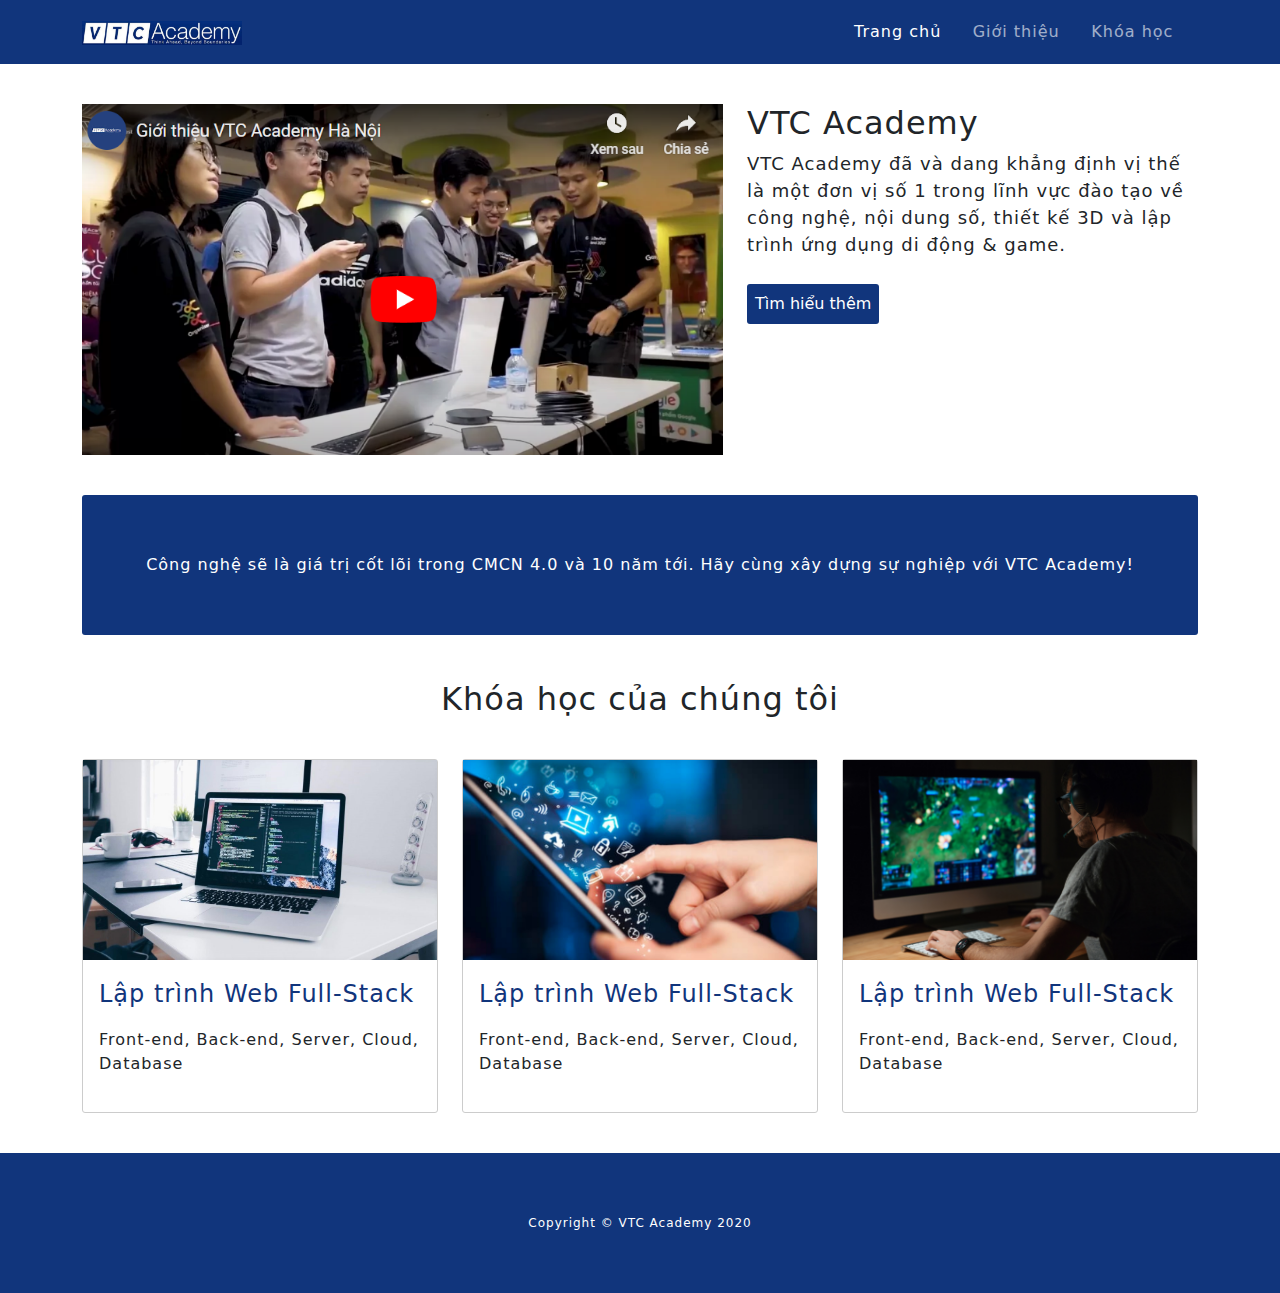
<file: ex1/index.html>
<!DOCTYPE html>
<html lang="en">
  <head>
    <meta charset="UTF-8" />
    <meta name="viewport" content="width=device-width, initial-scale=1.0" />
    <title>Document</title>
    <link
      href="https://cdn.jsdelivr.net/npm/bootstrap@5.3.3/dist/css/bootstrap.min.css"
      rel="stylesheet"
      integrity="sha384-QWTKZyjpPEjISv5WaRU9OFeRpok6YctnYmDr5pNlyT2bRjXh0JMhjY6hW+ALEwIH"
      crossorigin="anonymous"
    />
    <link
      rel="stylesheet"
      href="https://cdnjs.cloudflare.com/ajax/libs/font-awesome/6.5.2/css/all.min.css"
      integrity="sha512-SnH5WK+bZxgPHs44uWIX+LLJAJ9/2PkPKZ5QiAj6Ta86w+fsb2TkcmfRyVX3pBnMFcV7oQPJkl9QevSCWr3W6A=="
      crossorigin="anonymous"
      referrerpolicy="no-referrer"
    />
    <link rel="stylesheet" href="style.css" />
  </head>
  <body>
    <div class="main">
      <header class="header">
        <div class="container w-1200-center">
          <div class="row">
            <div class="col-xl-8 col-lg-7 col-md-6 col-xs-12 col-sm-12 logo">
              <img src="./Screenshot 2024-06-03 123423.png" alt="" />
            </div>
            <div class="col-xl-4 col-lg col-md-6 col-xs co-lsm">
              <ul class="nav">
                <li class="col col-md"><p>Trang chủ</p></li>
                <li class="col col-md"><p>Giới thiệu</p></li>
                <li class="col col-md"><p>Khóa học</p></li>
              </ul>
            </div>
          </div>
          <div class="bar">
            <i class="fa-solid fa-bars"></i>
            <ul>
              <li class="col col-md"><p>Trang chủ</p></li>
              <li class="col col-md"><p>Giới thiệu</p></li>
              <li class="col col-md"><p>Khóa học</p></li>
            </ul>
          </div>
        </div>
      </header>
      <div class="content">
        <div class="introduce w-1200-center">
          <div class="container">
            <div class="row">
              <div class="col-lg-7 col-md-12 col-12 video">
                <img src="./Screenshot 2024-06-03 122734.png" alt="" />
              </div>
              <div class="col-lg-5 col-md-12 col-12">
                <div class="text">
                  <h2 class="title">VTC Academy</h2>
                  <p class="des">
                    VTC Academy đã và dang khẳng định vị thế là một đơn vị số 1
                    trong lĩnh vực đào tạo về công nghệ, nội dung số, thiết kế
                    3D và lập trình ứng dụng di động & game.
                  </p>
                  <button>Tìm hiểu thêm</button>
                </div>
              </div>
            </div>
          </div>
        </div>
        <div class="wall w-1200-center container text-center">
          <div class="row">
            <p class="col">
              Công nghệ sẽ là giá trị cốt lõi trong CMCN 4.0 và 10 năm tới. Hãy
              cùng xây dựng sự nghiệp với VTC Academy!
            </p>
          </div>
        </div>
        <div class="courses w-1200-center">
          <div class="container">
            <div class="row">
              <div class="title">
                <p>Khóa học của chúng tôi</p>
              </div>
            </div>
            <div class="row">
              <div class="col-lg-4 col-12 col-md-6">
                <div class="course">
                  <img
                    src="./0104_lua-chon-laptop-cho-sinh-vien-chuyen-nganh-lap-trinh.jpg"
                    alt=""
                  />
                  <div class="body">
                    <p class="name">Lập trình Web Full-Stack</p>
                    <p class="des">
                      Front-end, Back-end, Server, Cloud, Database
                    </p>
                  </div>
                </div>
              </div>

              <div class="col-lg-4 col-12 col-md-6">
                <div class="course">
                  <img src="./nganh-lap-trinh-mobile.jpg" alt="" />
                  <div class="body">
                    <p class="name">Lập trình Web Full-Stack</p>
                    <p class="des">
                      Front-end, Back-end, Server, Cloud, Database
                    </p>
                  </div>
                </div>
              </div>

              <div class="col-lg-4 col-12 col-md-6">
                <div class="course">
                  <img src="./lap-trinh-game-hoc-nganh-nao-1.jpeg" alt="" />
                  <div class="body">
                    <p class="name">Lập trình Web Full-Stack</p>
                    <p class="des">
                      Front-end, Back-end, Server, Cloud, Database
                    </p>
                  </div>
                </div>
              </div>
            </div>
          </div>
        </div>
      </div>
      <footer class="footer">
        <p>Copyright &copy; VTC Academy 2020</p>
      </footer>
    </div>

    <script
      src="https://cdn.jsdelivr.net/npm/bootstrap@5.3.3/dist/js/bootstrap.bundle.min.js"
      integrity="sha384-YvpcrYf0tY3lHB60NNkmXc5s9fDVZLESaAA55NDzOxhy9GkcIdslK1eN7N6jIeHz"
      crossorigin="anonymous"
    ></script>
  </body>
</html>
</file>
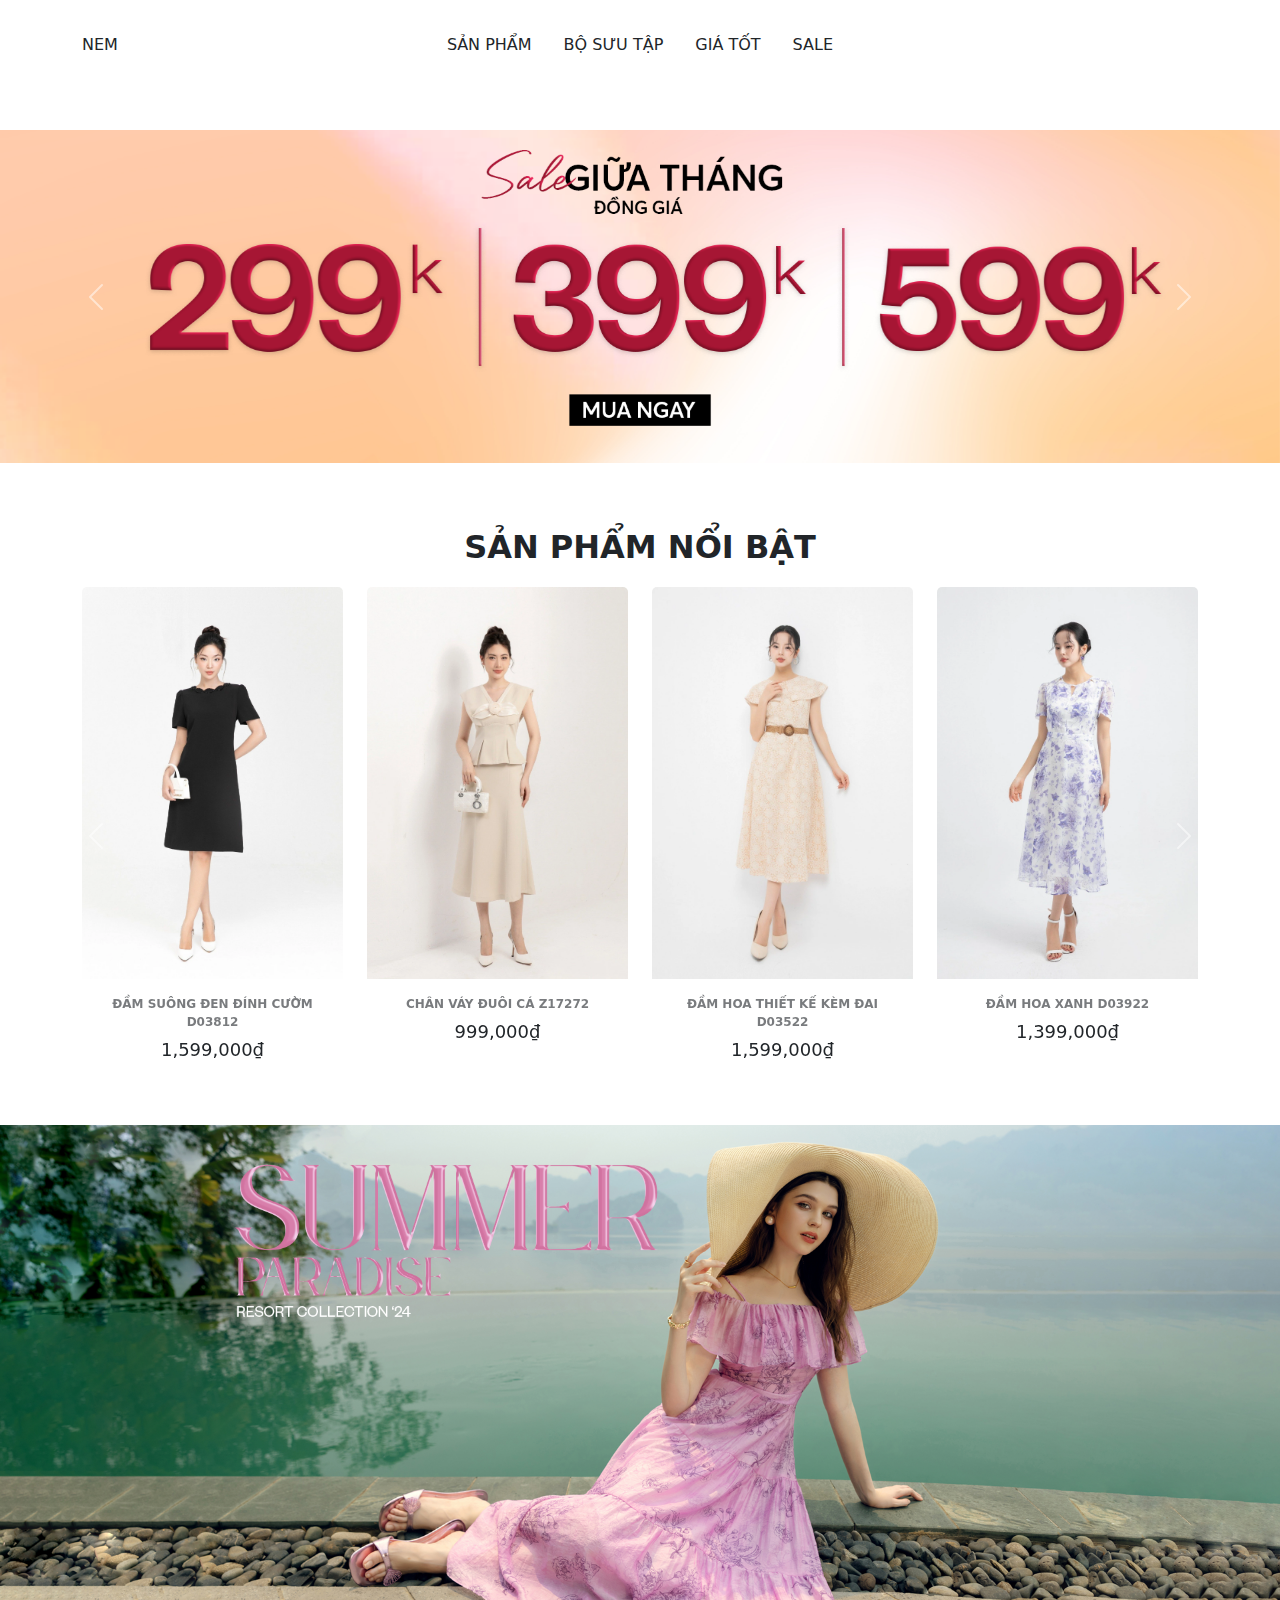
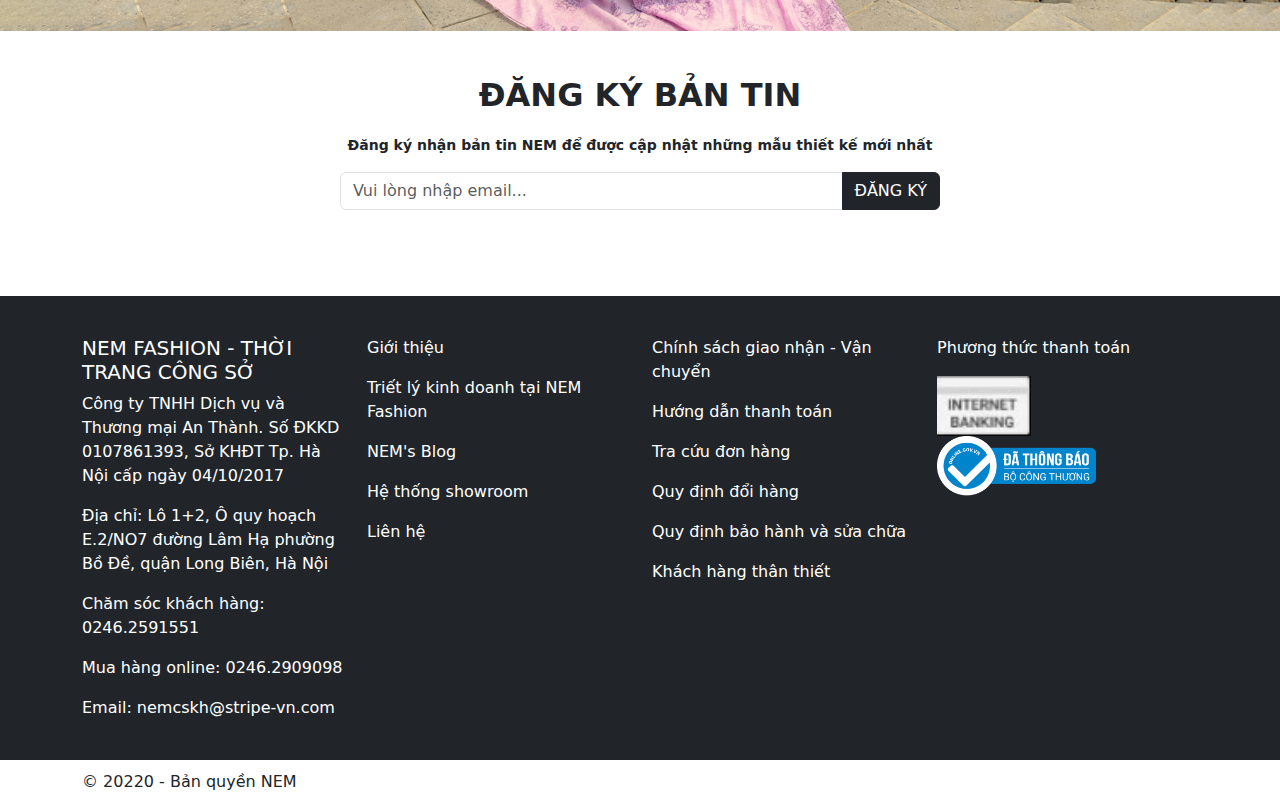
<file: ex2/index.html>
<!DOCTYPE html>
<html lang="en">
  <head>
    <meta charset="UTF-8" />
    <meta name="viewport" content="width=device-width, initial-scale=1.0" />
    <title>Document</title>

    <link
      rel="stylesheet"
      href="https://cdnjs.cloudflare.com/ajax/libs/font-awesome/6.5.2/css/all.min.css"
      integrity="sha512-SnH5WK+bZxgPHs44uWIX+LLJAJ9/2PkPKZ5QiAj6Ta86w+fsb2TkcmfRyVX3pBnMFcV7oQPJkl9QevSCWr3W6A=="
      crossorigin="anonymous"
      referrerpolicy="no-referrer"
    />
    <link
      href="https://cdn.jsdelivr.net/npm/bootstrap@5.3.3/dist/css/bootstrap.min.css"
      rel="stylesheet"
      integrity="sha384-QWTKZyjpPEjISv5WaRU9OFeRpok6YctnYmDr5pNlyT2bRjXh0JMhjY6hW+ALEwIH"
      crossorigin="anonymous"
    />
    <link rel="stylesheet" href="style.css" />
  </head>
  <body>
    <div class="main">
      <div class="header">
        <div class="container-xl">
          <div class="row">
            <div class="col-lg-2 col-md-2 col-sm-2 logo">
              <p>NEM</p>
            </div>
            <div class="col-lg-8 col-md-8 col-sm-8">
              <ul class="nav">
                <li>Sản phẩm</li>
                <li>Bộ sưu tập</li>
                <li>Giá tốt</li>
                <li>Sale</li>
              </ul>
            </div>
            <div class="col-lg-2 col-md-2 col-sm-2">
              <ul class="nav right">
                <li class="col">
                  <i class="fa-solid fa-magnifying-glass"></i>
                </li>
                <li class="col"><i class="fa-solid fa-user"></i></li>
                <li class="col"><i class="fa-solid fa-cart-shopping"></i></li>
              </ul>
            </div>
          </div>
        </div>
      </div>
      <div class="content">
        <div class="slider">
          <div id="carouselExample" class="carousel slide">
            <div class="carousel-inner">
              <div class="carousel-item active">
                <img src="./slider1.webp" class="d-block w-100" alt="..." />
              </div>
              <div class="carousel-item">
                <img src="./slider2.webp" class="d-block w-100" alt="..." />
              </div>
              <div class="carousel-item">
                <img src="./slider3.jpg" class="d-block w-100" alt="..." />
              </div>
            </div>
            <button
              class="carousel-control-prev"
              type="button"
              data-bs-target="#carouselExample"
              data-bs-slide="prev"
            >
              <span
                class="carousel-control-prev-icon"
                aria-hidden="true"
              ></span>
              <span class="visually-hidden">Previous</span>
            </button>
            <button
              class="carousel-control-next"
              type="button"
              data-bs-target="#carouselExample"
              data-bs-slide="next"
            >
              <span
                class="carousel-control-next-icon"
                aria-hidden="true"
              ></span>
              <span class="visually-hidden">Next</span>
            </button>
          </div>
        </div>

        <div class="outstanding">
          <p class="title text-center">Sản phẩm nổi bật</p>

          <div id="carouselProd" class="carousel slide">
            <div class="carousel-inner">
              <div class="carousel-item active">
                <div class="container">
                  <div class="row">
                    <div class="col-lg-3 col-md-4 col-sm-6">
                      <div class="card item">
                        <img
                          src="./img-prd/prd2.webp"
                          class="card-img-top"
                          alt="..."
                        />
                        <div class="card-body text-center">
                          <p class="card-title">
                            ĐẦM SUÔNG ĐEN ĐÍNH CƯỜM D03812
                          </p>
                          <h5 class="card-price">1,599,000₫</h5>
                        </div>
                      </div>
                    </div>

                    <div class="col-lg-3 col-md-4 col-sm-6">
                      <div class="card item">
                        <img
                          src="./img-prd/prd3.webp"
                          class="card-img-top"
                          alt="..."
                        />
                        <div class="card-body text-center">
                          <p class="card-title">CHÂN VÁY ĐUÔI CÁ Z17272</p>
                          <h5 class="card-price">999,000₫</h5>
                        </div>
                      </div>
                    </div>

                    <div class="col-lg-3 col-md-4 col-sm-6">
                      <div class="card item">
                        <img
                          src="./img-prd/prd4.webp"
                          class="card-img-top"
                          alt="..."
                        />
                        <div class="card-body text-center">
                          <p class="card-title">
                            ĐẦM HOA THIẾT KẾ KÈM ĐAI D03522
                          </p>
                          <h5 class="card-price">1,599,000₫</h5>
                        </div>
                      </div>
                    </div>

                    <div class="col-lg-3 col-md-4 col-sm-6">
                      <div class="card item">
                        <img
                          src="./img-prd/prd1.webp"
                          class="card-img-top"
                          alt="..."
                        />
                        <div class="card-body text-center">
                          <p class="card-title">ĐẦM HOA XANH D03922</p>
                          <h5 class="card-price">1,399,000₫</h5>
                        </div>
                      </div>
                    </div>
                  </div>
                </div>
              </div>

              <div class="carousel-item">
                <div class="container">
                  <div class="row">
                    <div class="col-lg-3 col-md-4 col-sm-6">
                      <div class="card item">
                        <img
                          src="./img-prd/prd5.webp"
                          class="card-img-top"
                          alt="..."
                        />
                        <div class="card-body text-center">
                          <p class="card-title">ĐẦM CÔNG SỞ VAI BỒNG D18202</p>
                          <h5 class="card-price">1,599,000₫</h5>
                        </div>
                      </div>
                    </div>

                    <div class="col-lg-3 col-md-4 col-sm-6">
                      <div class="card item">
                        <img
                          src="./img-prd/prd6.webp"
                          class="card-img-top"
                          alt="..."
                        />
                        <div class="card-body text-center">
                          <p class="card-title">ĐẦM MAXI TÍM TRỄ VAI D00012</p>
                          <h5 class="card-price">1,599,000₫</h5>
                        </div>
                      </div>
                    </div>

                    <div class="col-lg-3 col-md-4 col-sm-6">
                      <div class="card item">
                        <img
                          src="./img-prd/prd7.webp"
                          class="card-img-top"
                          alt="..."
                        />
                        <div class="card-body text-center">
                          <p class="card-title">ÁO HOA CÀI KHUY NGỌC AK18372</p>
                          <h5 class="card-price">799,000₫</h5>
                        </div>
                      </div>
                    </div>

                    <div class="col-lg-3 col-md-4 col-sm-6">
                      <div class="card item">
                        <img
                          src="./img-prd/prd8.webp"
                          class="card-img-top"
                          alt="..."
                        />
                        <div class="card-body text-center">
                          <p class="card-title">ĐẦM CHẤM BI D00322</p>
                          <h5 class="card-price">1,399,000₫</h5>
                        </div>
                      </div>
                    </div>
                  </div>
                </div>
              </div>
            </div>
            <button
              class="carousel-control-prev"
              type="button"
              data-bs-target="#carouselProd"
              data-bs-slide="prev"
            >
              <span
                class="carousel-control-prev-icon"
                aria-hidden="true"
              ></span>
              <span class="visually-hidden">Previous</span>
            </button>
            <button
              class="carousel-control-next"
              type="button"
              data-bs-target="#carouselProd"
              data-bs-slide="next"
            >
              <span
                class="carousel-control-next-icon"
                aria-hidden="true"
              ></span>
              <span class="visually-hidden">Next</span>
            </button>
          </div>
        </div>

        <div class="wall">
          <img src="./hb_image1.webp" class="img-fluid" alt="..." />
        </div>

        <div class="content-footer text-center">
          <div class="subscribe">
            <p class="title">ĐĂNG KÝ BẢN TIN</p>
            <p class="sub-title">
              Đăng ký nhận bản tin NEM để được cập nhật những mẫu thiết kế mới
              nhất
            </p>
            <div class="input-group mb-3">
              <input
                type="text"
                class="form-control"
                placeholder="Vui lòng nhập email... "
                aria-label="Recipient's username"
                aria-describedby="button-addon2"
              />
              <button class="btn btn-dark" type="button">ĐĂNG KÝ</button>
            </div>
          </div>
          <ul class="nav social-list">
            <li><i class="fa-brands fa-facebook"></i></li>
            <li><i class="fa-brands fa-instagram"></i></li>
            <li><i class="fa-brands fa-youtube"></i></li>
          </ul>
        </div>
      </div>

      <footer class="footer bg-dark text-white">
        <div class="container">
          <div class="row">
            <div class="col-md-3 mb-4">
              <h5 class="footer-heading">NEM FASHION - THỜI TRANG CÔNG SỞ</h5>
              <p>
                Công ty TNHH Dịch vụ và Thương mại An Thành. Số ĐKKD 0107861393,
                Sở KHĐT Tp. Hà Nội cấp ngày 04/10/2017
              </p>
              <p>
                Địa chỉ: Lô 1+2, Ô quy hoạch E.2/NO7 đường Lâm Hạ phường Bồ Đề,
                quận Long Biên, Hà Nội
              </p>
              <p>Chăm sóc khách hàng: 0246.2591551</p>
              <p>Mua hàng online: 0246.2909098</p>
              <p>Email: nemcskh@stripe-vn.com</p>
            </div>
            <div class="col-md-3 mb-4">
              <p>Giới thiệu</p>
              <p>Triết lý kinh doanh tại NEM Fashion</p>
              <p>NEM's Blog</p>
              <p>Hệ thống showroom</p>
              <p>Liên hệ</p>
            </div>
            <div class="col-md-3 mb-4">
              <p>Chính sách giao nhận - Vận chuyển</p>
              <p>Hướng dẫn thanh toán</p>
              <p>Tra cứu đơn hàng</p>
              <p>Quy định đổi hàng</p>
              <p>Quy định bảo hành và sửa chữa</p>
              <p>Khách hàng thân thiết</p>
            </div>
            <div class="col-md-3 mb-4">
              <p>Phương thức thanh toán</p>
              <img src="./image_method_3.webp" alt="internet-banking" />
              <img src="./bct.webp" alt="btc-web" />
            </div>
          </div>
        </div>
      </footer>
      <div class="container copyright">
        <p>&copy; 20220 - Bản quyền NEM</p>
      </div>
    </div>
  </body>
  <script
    src="https://cdn.jsdelivr.net/npm/bootstrap@5.3.3/dist/js/bootstrap.bundle.min.js"
    integrity="sha384-YvpcrYf0tY3lHB60NNkmXc5s9fDVZLESaAA55NDzOxhy9GkcIdslK1eN7N6jIeHz"
    crossorigin="anonymous"
  ></script>
</html>
</file>
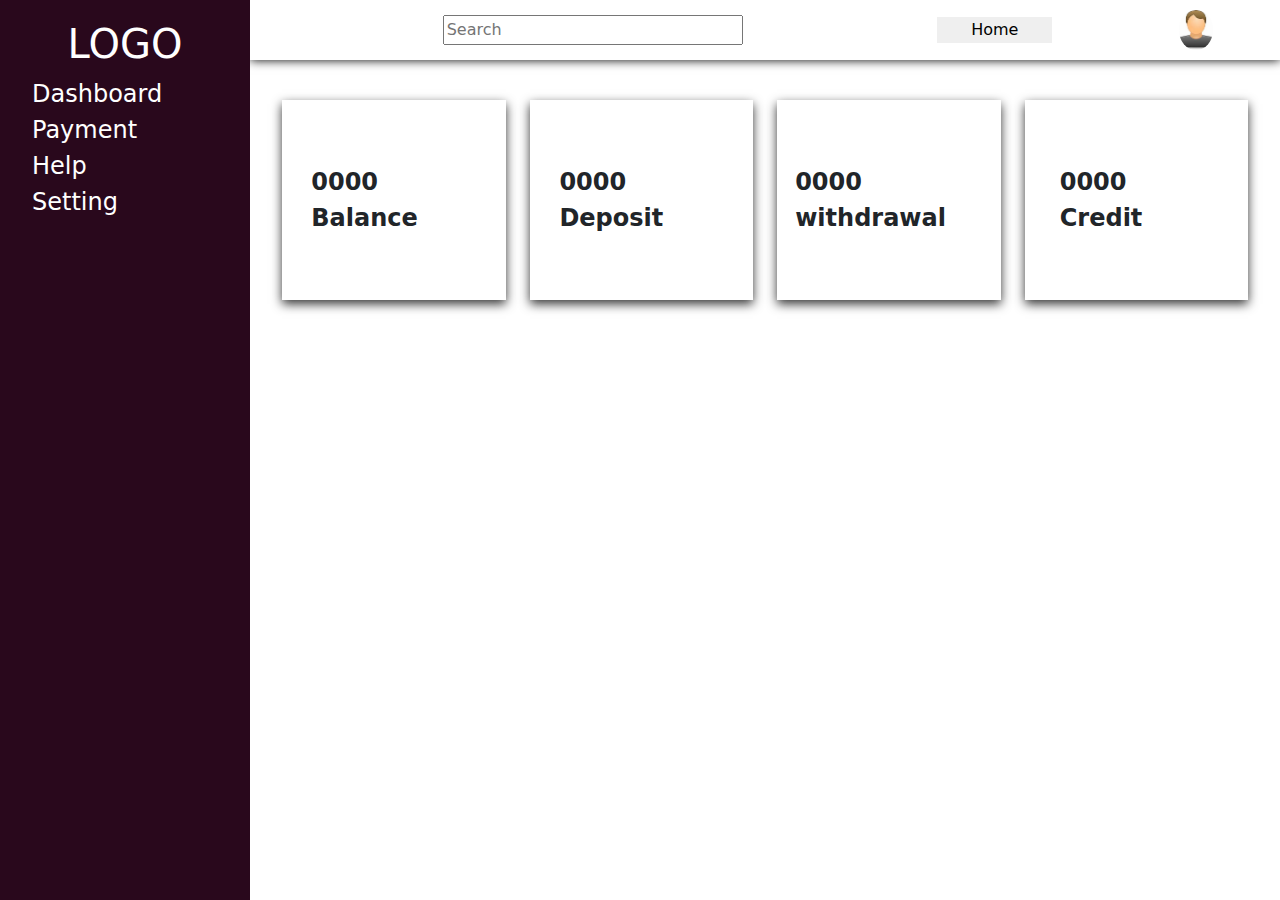
<file: ex3/index.html>
<!DOCTYPE html>
<html lang="en">
  <head>
    <meta charset="UTF-8" />
    <meta name="viewport" content="width=device-width, initial-scale=1.0" />
    <title>Document</title>
    <link
      rel="stylesheet"
      href="https://cdnjs.cloudflare.com/ajax/libs/font-awesome/6.5.2/css/all.min.css"
      integrity="sha512-SnH5WK+bZxgPHs44uWIX+LLJAJ9/2PkPKZ5QiAj6Ta86w+fsb2TkcmfRyVX3pBnMFcV7oQPJkl9QevSCWr3W6A=="
      crossorigin="anonymous"
      referrerpolicy="no-referrer"
    />
    <link
      href="https://cdn.jsdelivr.net/npm/bootstrap@5.3.3/dist/css/bootstrap.min.css"
      rel="stylesheet"
      integrity="sha384-QWTKZyjpPEjISv5WaRU9OFeRpok6YctnYmDr5pNlyT2bRjXh0JMhjY6hW+ALEwIH"
      crossorigin="anonymous"
    />
    <link rel="stylesheet" href="style.css" />
  </head>
  <body>
    <div class="main">
      <div class="side-bar">
        <h1 class="text-center">LOGO</h1>
        <ul class="navv">
          <li><i class="fa-solid fa-grip-vertical"></i>Dashboard</li>
          <li><i class="fa-solid fa-hand-holding-dollar"></i>Payment</li>
          <li><i class="fa-solid fa-question"></i>Help</li>
          <li><i class="fa-solid fa-gear"></i>Setting</li>
        </ul>
      </div>
      <div class="content">
        <div class="top-bar container">
          <div class="row align-items-center text-center">
            <div class="search col-lg-8 col-md-8 col-sm-8">
              <input type="text" name="" id="" placeholder="Search" />
              <i class="fa-solid fa-magnifying-glass"></i>
            </div>
            <div class="col-lg-4 col-md-4 col-sm-4 user">
              <div class="row text-center align-items-center">
                <button class="col-lg-4 col-md-4 col-sm-4">Home</button>
                <i class="col-lg-4 col-md-4 col-sm-4 fa-regular fa-bell"></i>
                <img
                  class="col-lg-2 col-md-3 col-sm-4"
                  src="./usere.jpg"
                  alt="profile"
                />
              </div>
            </div>
          </div>
        </div>

        <div class="real-content">
          <div class="container">
            <div class="row">
              <div
                class="col-xl-3 col-lg-4 col-md-6   box"
              >
                <div class="item d-flex justify-content-around align-items-center">
                  <div class="text">
                    <div class="num">0000</div>
                    <div class="des">Balance</div>
                  </div>
                  <div class="icon">
                    <i class="fa-solid fa-dollar-sign"></i>
                  </div>
                </div>
              </div>

              <div
                class="col-xl-3 col-lg-4 col-md-6   box"
              >
                <div class="item d-flex justify-content-around align-items-center">
                  <div class="text">
                    <div class="num">0000</div>
                    <div class="des">Deposit</div>
                  </div>
                  <div class="icon">
                    <i class="fa-solid fa-sack-dollar"></i>
                  </div>
                </div>
              </div>

              <div
                class="col-xl-3 col-lg-4 col-md-6   box"
              >
                <div class="item d-flex justify-content-around align-items-center">
                  <div class="text">
                    <div class="num">0000</div>
                    <div class="des">withdrawal</div>
                  </div>
                  <div class="icon">
                    <i class="fa-solid fa-print"></i>
                  </div>
                </div>
              </div>

              <div
                class="col-xl-3 col-lg-4 col-md-6   box"
              >
                <div class="item d-flex justify-content-around align-items-center">
                  <div class="text">
                    <div class="num">0000</div>
                    <div class="des">Credit</div>
                  </div>
                  <div class="icon">
                    <i class="fa-solid fa-dollar-sign"></i>
                  </div>
                </div>
              </div>
            </div>
          </div>
        </div>
      </div>
    </div>

    <script
      src="https://cdn.jsdelivr.net/npm/bootstrap@5.3.3/dist/js/bootstrap.bundle.min.js"
      integrity="sha384-YvpcrYf0tY3lHB60NNkmXc5s9fDVZLESaAA55NDzOxhy9GkcIdslK1eN7N6jIeHz"
      crossorigin="anonymous"
    ></script>
  </body>
</html>
</file>
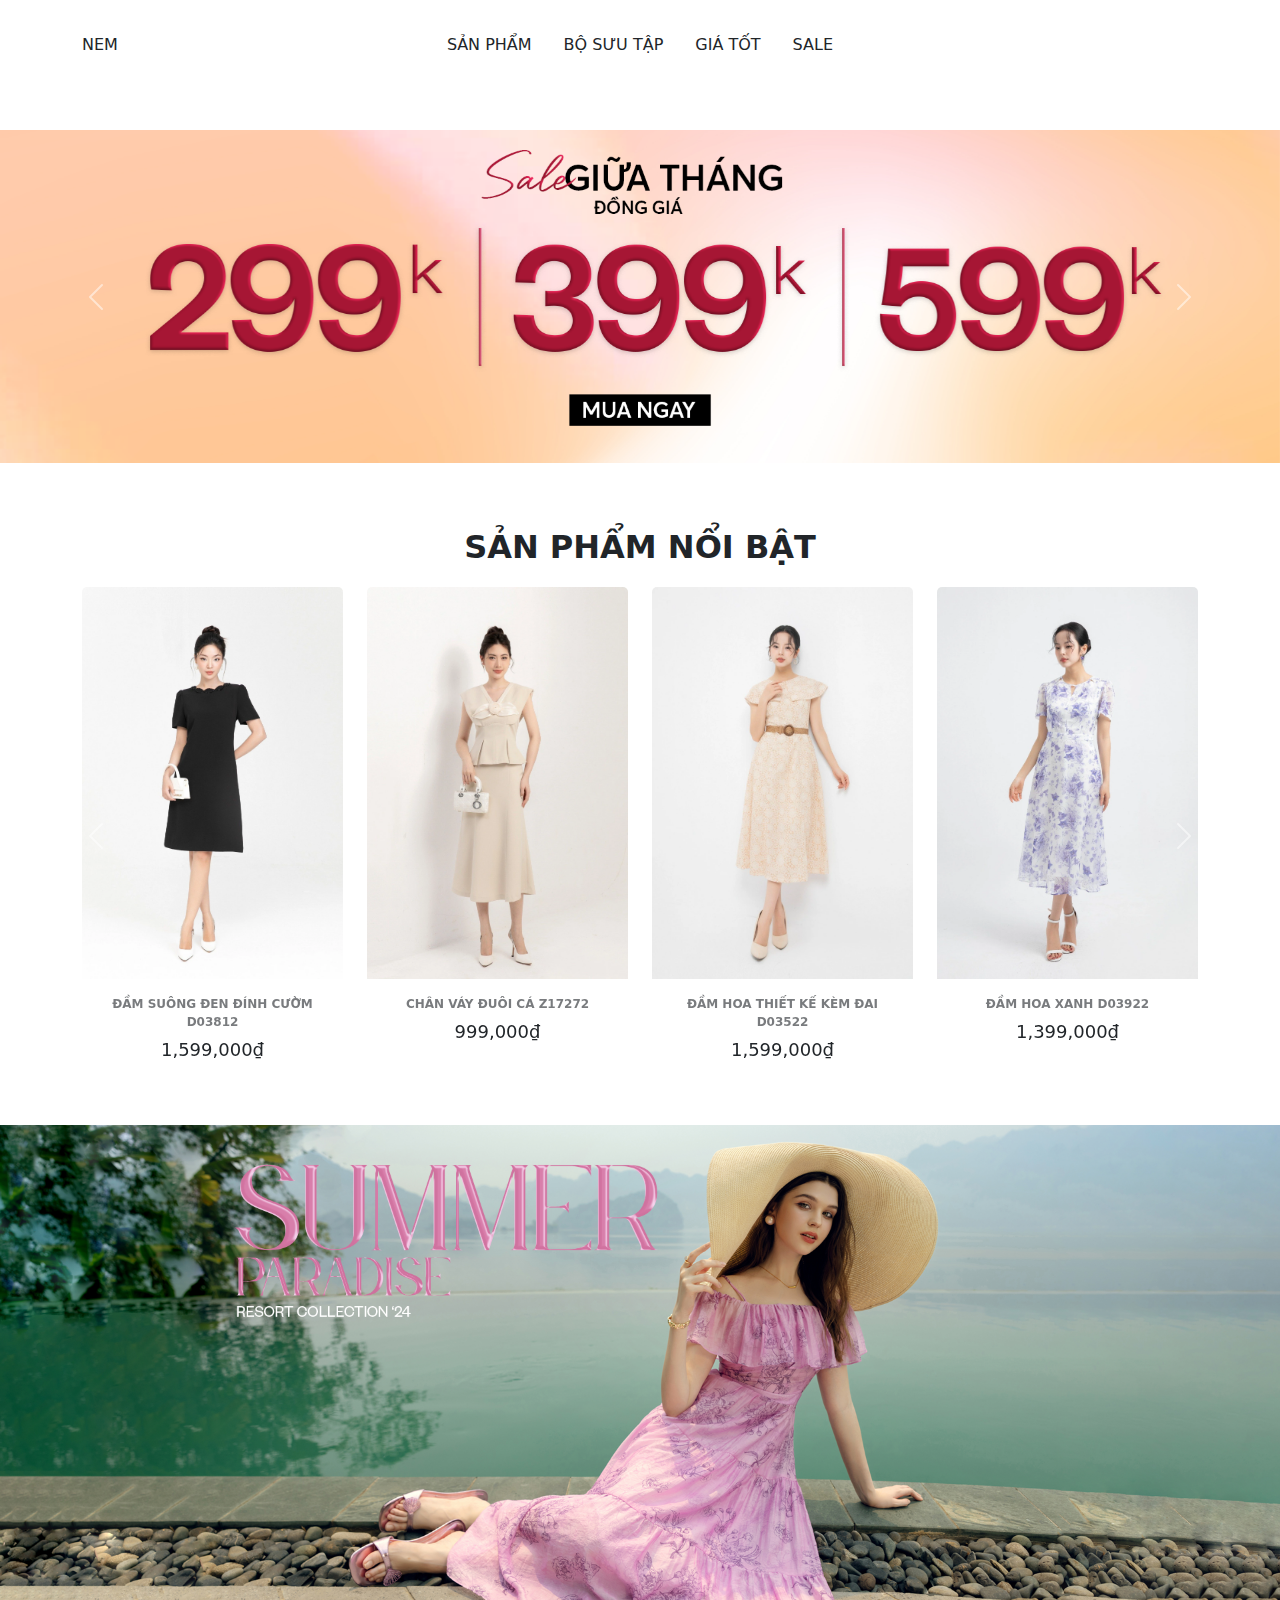
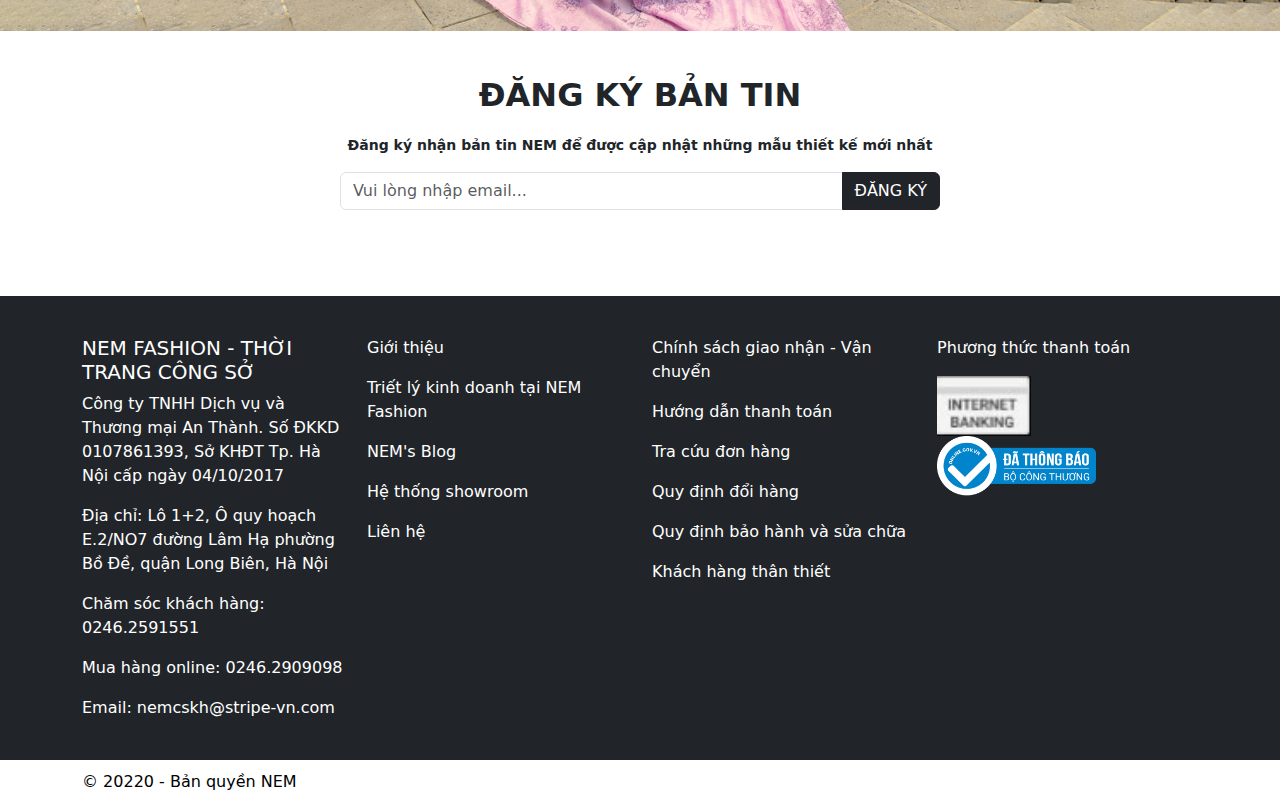
<file: ex4/index.html>
<!DOCTYPE html>
<html lang="en">
  <head>
    <meta charset="UTF-8" />
    <meta name="viewport" content="width=device-width, initial-scale=1.0" />
    <title>Document</title>

    <link
      rel="stylesheet"
      href="https://cdnjs.cloudflare.com/ajax/libs/font-awesome/6.5.2/css/all.min.css"
      integrity="sha512-SnH5WK+bZxgPHs44uWIX+LLJAJ9/2PkPKZ5QiAj6Ta86w+fsb2TkcmfRyVX3pBnMFcV7oQPJkl9QevSCWr3W6A=="
      crossorigin="anonymous"
      referrerpolicy="no-referrer"
    />
    <link
      href="https://cdn.jsdelivr.net/npm/bootstrap@5.3.3/dist/css/bootstrap.min.css"
      rel="stylesheet"
      integrity="sha384-QWTKZyjpPEjISv5WaRU9OFeRpok6YctnYmDr5pNlyT2bRjXh0JMhjY6hW+ALEwIH"
      crossorigin="anonymous"
    />
    <link rel="stylesheet" href="./styles/style.css" />
  </head>
  <body>
    <div class="main">
      <div class="header">
        <div class="container-xl">
          <div class="row">
            <div class="col-lg-2 col-md-2 col-sm-2 logo">
              <p>NEM</p>
            </div>
            <div class="col-lg-8 col-md-8 col-sm-8">
              <ul class="nav">
                <li>Sản phẩm</li>
                <li>Bộ sưu tập</li>
                <li>Giá tốt</li>
                <li>Sale</li>
              </ul>
            </div>
            <div class="col-lg-2 col-md-2 col-sm-2">
              <ul class="nav right">
                <li class="col">
                  <i class="fa-solid fa-magnifying-glass"></i>
                </li>
                <li class="col"><i class="fa-solid fa-user"></i></li>
                <li class="col"><i class="fa-solid fa-cart-shopping"></i></li>
              </ul>
            </div>
          </div>
        </div>
      </div>
      <div class="content">
        <div class="slider">
          <div id="carouselExample" class="carousel slide">
            <div class="carousel-inner">
              <div class="carousel-item active">
                <img src="./slider1.webp" class="d-block w-100" alt="..." />
              </div>
              <div class="carousel-item">
                <img src="./slider2.webp" class="d-block w-100" alt="..." />
              </div>
              <div class="carousel-item">
                <img src="./slider3.jpg" class="d-block w-100" alt="..." />
              </div>
            </div>
            <button
              class="carousel-control-prev"
              type="button"
              data-bs-target="#carouselExample"
              data-bs-slide="prev"
            >
              <span
                class="carousel-control-prev-icon"
                aria-hidden="true"
              ></span>
              <span class="visually-hidden">Previous</span>
            </button>
            <button
              class="carousel-control-next"
              type="button"
              data-bs-target="#carouselExample"
              data-bs-slide="next"
            >
              <span
                class="carousel-control-next-icon"
                aria-hidden="true"
              ></span>
              <span class="visually-hidden">Next</span>
            </button>
          </div>
        </div>

        <div class="outstanding">
          <p class="title text-center">Sản phẩm nổi bật</p>

          <div id="carouselProd" class="carousel slide">
            <div class="carousel-inner">
              <div class="carousel-item active">
                <div class="container">
                  <div class="row">
                    <div class="col-lg-3 col-md-4 col-sm-6">
                      <div class="card item">
                        <img
                          src="./img-prd/prd2.webp"
                          class="card-img-top"
                          alt="..."
                        />
                        <div class="card-body text-center">
                          <p class="card-title">
                            ĐẦM SUÔNG ĐEN ĐÍNH CƯỜM D03812
                          </p>
                          <h5 class="card-price">1,599,000₫</h5>
                        </div>
                      </div>
                    </div>

                    <div class="col-lg-3 col-md-4 col-sm-6">
                      <div class="card item">
                        <img
                          src="./img-prd/prd3.webp"
                          class="card-img-top"
                          alt="..."
                        />
                        <div class="card-body text-center">
                          <p class="card-title">CHÂN VÁY ĐUÔI CÁ Z17272</p>
                          <h5 class="card-price">999,000₫</h5>
                        </div>
                      </div>
                    </div>

                    <div class="col-lg-3 col-md-4 col-sm-6">
                      <div class="card item">
                        <img
                          src="./img-prd/prd4.webp"
                          class="card-img-top"
                          alt="..."
                        />
                        <div class="card-body text-center">
                          <p class="card-title">
                            ĐẦM HOA THIẾT KẾ KÈM ĐAI D03522
                          </p>
                          <h5 class="card-price">1,599,000₫</h5>
                        </div>
                      </div>
                    </div>

                    <div class="col-lg-3 col-md-4 col-sm-6">
                      <div class="card item">
                        <img
                          src="./img-prd/prd1.webp"
                          class="card-img-top"
                          alt="..."
                        />
                        <div class="card-body text-center">
                          <p class="card-title">ĐẦM HOA XANH D03922</p>
                          <h5 class="card-price">1,399,000₫</h5>
                        </div>
                      </div>
                    </div>
                  </div>
                </div>
              </div>

              <div class="carousel-item">
                <div class="container">
                  <div class="row">
                    <div class="col-lg-3 col-md-4 col-sm-6">
                      <div class="card item">
                        <img
                          src="./img-prd/prd5.webp"
                          class="card-img-top"
                          alt="..."
                        />
                        <div class="card-body text-center">
                          <p class="card-title">ĐẦM CÔNG SỞ VAI BỒNG D18202</p>
                          <h5 class="card-price">1,599,000₫</h5>
                        </div>
                      </div>
                    </div>

                    <div class="col-lg-3 col-md-4 col-sm-6">
                      <div class="card item">
                        <img
                          src="./img-prd/prd6.webp"
                          class="card-img-top"
                          alt="..."
                        />
                        <div class="card-body text-center">
                          <p class="card-title">ĐẦM MAXI TÍM TRỄ VAI D00012</p>
                          <h5 class="card-price">1,599,000₫</h5>
                        </div>
                      </div>
                    </div>

                    <div class="col-lg-3 col-md-4 col-sm-6">
                      <div class="card item">
                        <img
                          src="./img-prd/prd7.webp"
                          class="card-img-top"
                          alt="..."
                        />
                        <div class="card-body text-center">
                          <p class="card-title">ÁO HOA CÀI KHUY NGỌC AK18372</p>
                          <h5 class="card-price">799,000₫</h5>
                        </div>
                      </div>
                    </div>

                    <div class="col-lg-3 col-md-4 col-sm-6">
                      <div class="card item">
                        <img
                          src="./img-prd/prd8.webp"
                          class="card-img-top"
                          alt="..."
                        />
                        <div class="card-body text-center">
                          <p class="card-title">ĐẦM CHẤM BI D00322</p>
                          <h5 class="card-price">1,399,000₫</h5>
                        </div>
                      </div>
                    </div>
                  </div>
                </div>
              </div>
            </div>
            <button
              class="carousel-control-prev"
              type="button"
              data-bs-target="#carouselProd"
              data-bs-slide="prev"
            >
              <span
                class="carousel-control-prev-icon"
                aria-hidden="true"
              ></span>
              <span class="visually-hidden">Previous</span>
            </button>
            <button
              class="carousel-control-next"
              type="button"
              data-bs-target="#carouselProd"
              data-bs-slide="next"
            >
              <span
                class="carousel-control-next-icon"
                aria-hidden="true"
              ></span>
              <span class="visually-hidden">Next</span>
            </button>
          </div>
        </div>

        <div class="wall">
          <img src="./hb_image1.webp" class="img-fluid" alt="..." />
        </div>

        <div class="content-footer text-center">
          <div class="subscribe">
            <p class="title">ĐĂNG KÝ BẢN TIN</p>
            <p class="sub-title">
              Đăng ký nhận bản tin NEM để được cập nhật những mẫu thiết kế mới
              nhất
            </p>
            <div class="input-group mb-3">
              <input
                type="text"
                class="form-control"
                placeholder="Vui lòng nhập email... "
                aria-label="Recipient's username"
                aria-describedby="button-addon2"
              />
              <button class="btn btn-dark" type="button">ĐĂNG KÝ</button>
            </div>
          </div>
          <ul class="nav social-list">
            <li><i class="fa-brands fa-facebook"></i></li>
            <li><i class="fa-brands fa-instagram"></i></li>
            <li><i class="fa-brands fa-youtube"></i></li>
          </ul>
        </div>
      </div>

      <footer class="footer bg-dark text-white">
        <div class="container">
          <div class="row">
            <div class="col-md-3 mb-4">
              <h5 class="footer-heading">NEM FASHION - THỜI TRANG CÔNG SỞ</h5>
              <p>
                Công ty TNHH Dịch vụ và Thương mại An Thành. Số ĐKKD 0107861393,
                Sở KHĐT Tp. Hà Nội cấp ngày 04/10/2017
              </p>
              <p>
                Địa chỉ: Lô 1+2, Ô quy hoạch E.2/NO7 đường Lâm Hạ phường Bồ Đề,
                quận Long Biên, Hà Nội
              </p>
              <p>Chăm sóc khách hàng: 0246.2591551</p>
              <p>Mua hàng online: 0246.2909098</p>
              <p>Email: nemcskh@stripe-vn.com</p>
            </div>
            <div class="col-md-3 mb-4">
              <p>Giới thiệu</p>
              <p>Triết lý kinh doanh tại NEM Fashion</p>
              <p>NEM's Blog</p>
              <p>Hệ thống showroom</p>
              <p>Liên hệ</p>
            </div>
            <div class="col-md-3 mb-4">
              <p>Chính sách giao nhận - Vận chuyển</p>
              <p>Hướng dẫn thanh toán</p>
              <p>Tra cứu đơn hàng</p>
              <p>Quy định đổi hàng</p>
              <p>Quy định bảo hành và sửa chữa</p>
              <p>Khách hàng thân thiết</p>
            </div>
            <div class="col-md-3 mb-4">
              <p>Phương thức thanh toán</p>
              <img src="./image_method_3.webp" alt="internet-banking" />
              <img src="./bct.webp" alt="btc-web" />
            </div>
          </div>
        </div>
      </footer>
      <div class="container copyright">
        <p>&copy; 20220 - Bản quyền NEM</p>
      </div>
    </div>
  </body>
  <script
    src="https://cdn.jsdelivr.net/npm/bootstrap@5.3.3/dist/js/bootstrap.bundle.min.js"
    integrity="sha384-YvpcrYf0tY3lHB60NNkmXc5s9fDVZLESaAA55NDzOxhy9GkcIdslK1eN7N6jIeHz"
    crossorigin="anonymous"
  ></script>
</html>
</file>
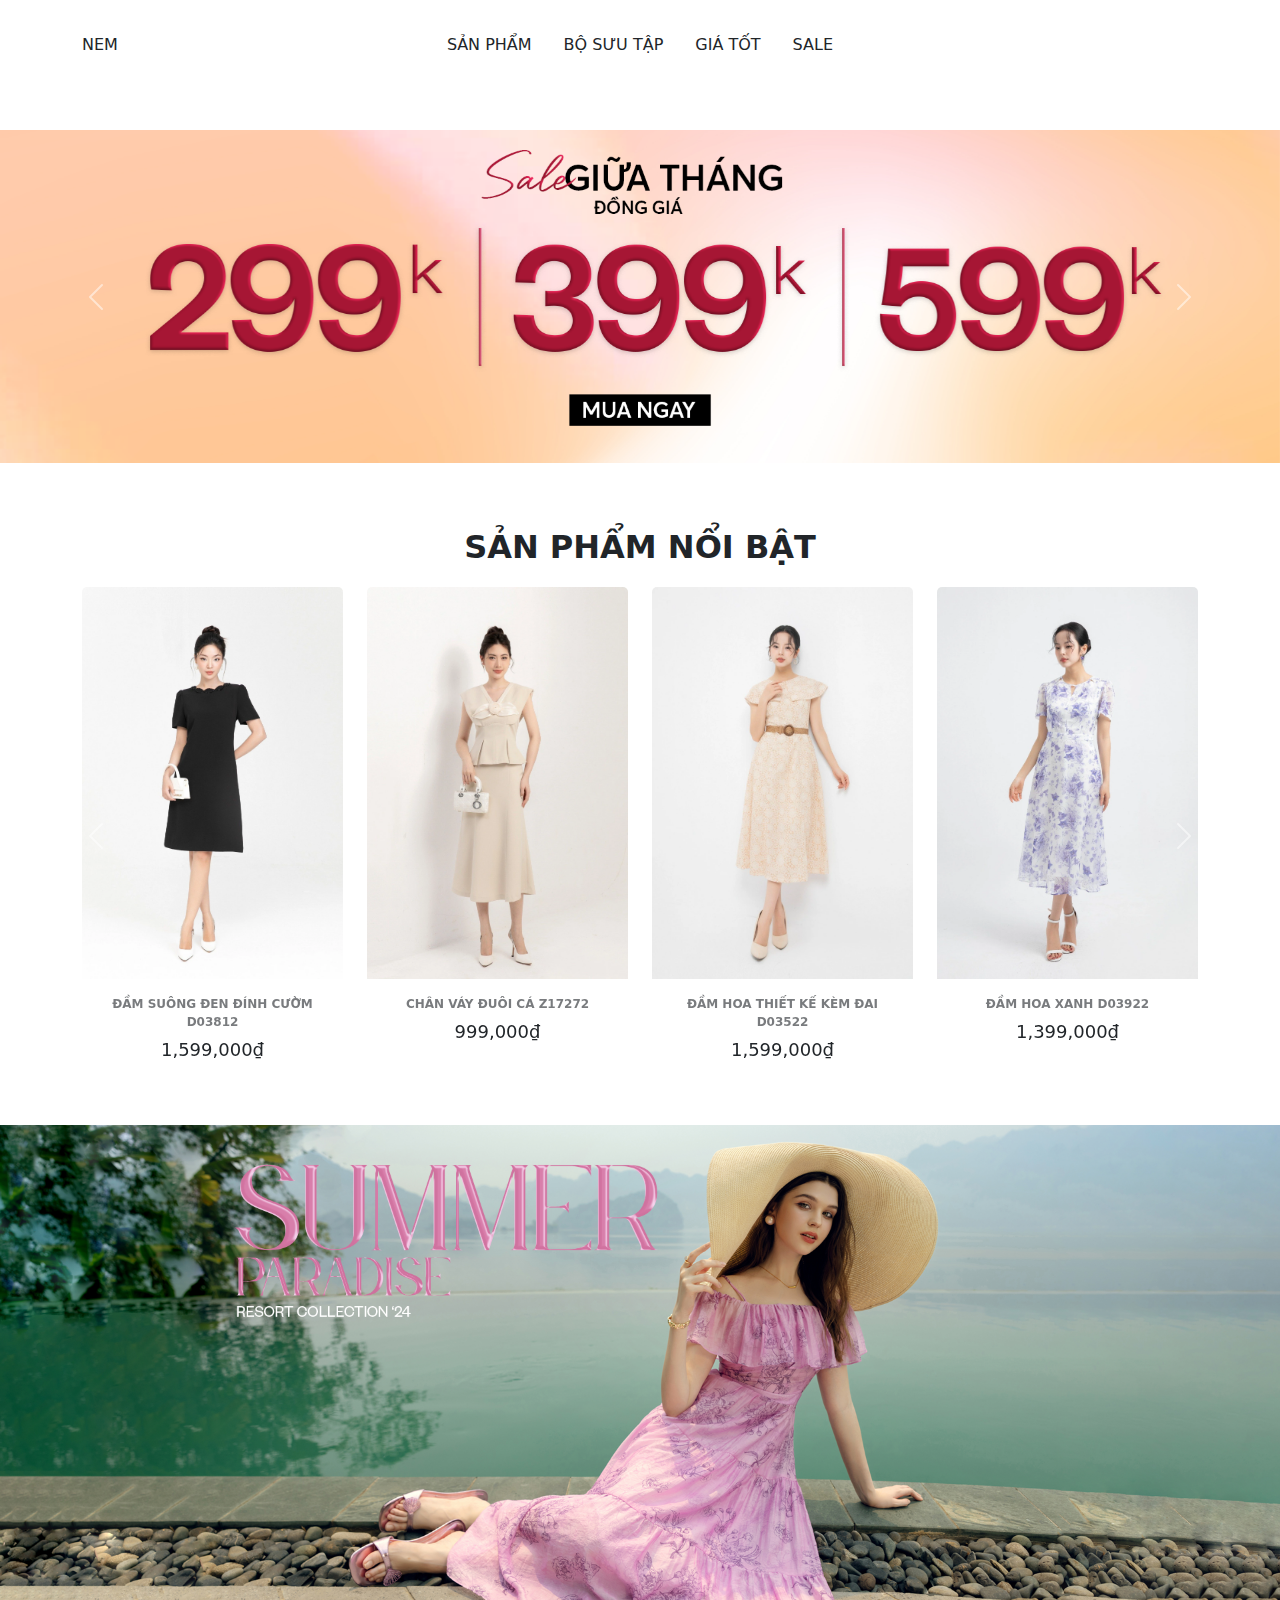
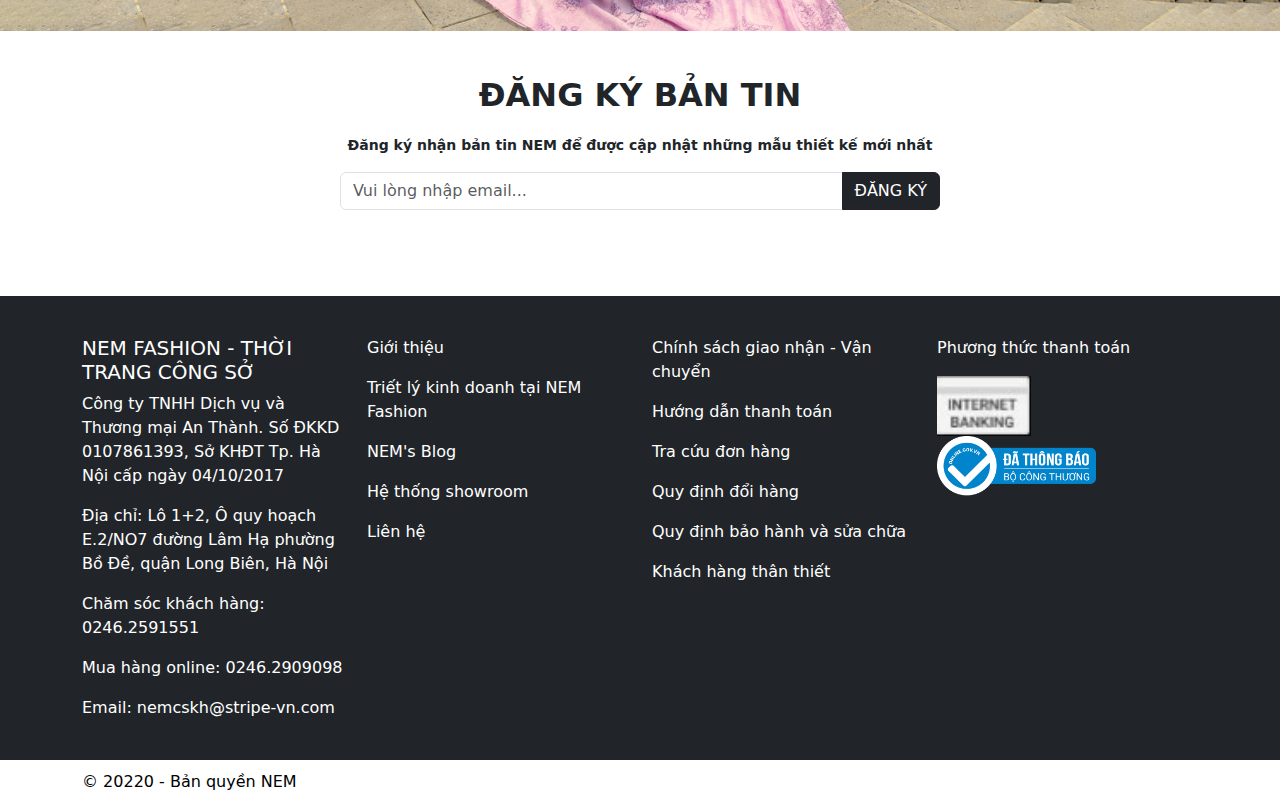
<file: ex4/public/index.html>
<!DOCTYPE html>
<html lang="en">
  <head>
    <meta charset="UTF-8" />
    <meta name="viewport" content="width=device-width, initial-scale=1.0" />
    <title>Document</title>

    <link
      rel="stylesheet"
      href="https://cdnjs.cloudflare.com/ajax/libs/font-awesome/6.5.2/css/all.min.css"
      integrity="sha512-SnH5WK+bZxgPHs44uWIX+LLJAJ9/2PkPKZ5QiAj6Ta86w+fsb2TkcmfRyVX3pBnMFcV7oQPJkl9QevSCWr3W6A=="
      crossorigin="anonymous"
      referrerpolicy="no-referrer"
    />
    <link
      href="https://cdn.jsdelivr.net/npm/bootstrap@5.3.3/dist/css/bootstrap.min.css"
      rel="stylesheet"
      integrity="sha384-QWTKZyjpPEjISv5WaRU9OFeRpok6YctnYmDr5pNlyT2bRjXh0JMhjY6hW+ALEwIH"
      crossorigin="anonymous"
    />
    <link rel="stylesheet" href="./styles/style.css" />
  </head>
  <body>
    <div class="main">
      <div class="header">
        <div class="container-xl">
          <div class="row ">
            <div class="col-lg-2 col-md-2 col-sm-2 col-10 logo">
              <p>NEM</p>
            </div>
            <div class="col-lg-8 col-md-8 col-sm-8 d-moile-none">
              <ul class="nav">
                <li>Sản phẩm</li>
                <li>Bộ sưu tập</li>
                <li>Giá tốt</li>
                <li>Sale</li>
              </ul>
            </div>
            <div class="col-lg-2 col-md-2 col-sm-2 d-moile-none">
              <ul class="nav right">
                <li class="col">
                  <i class="fa-solid fa-magnifying-glass"></i>
                </li>
                <li class="col"><i class="fa-solid fa-user"></i></li>
                <li class="col"><i class="fa-solid fa-cart-shopping"></i></li>
              </ul>
            </div>
            <div class="menu-mobile col ">
              <i class="fa-solid fa-bars"></i>
            </div>
          </div>
        </div>
      </div>
      <div class="content">
        <div class="slider">
          <div id="carouselExample" class="carousel slide">
            <div class="carousel-inner">
              <div class="carousel-item active">
                <img src="./slider1.webp" class="d-block w-100" alt="..." />
              </div>
              <div class="carousel-item">
                <img src="./slider2.webp" class="d-block w-100" alt="..." />
              </div>
              <div class="carousel-item">
                <img src="./slider3.jpg" class="d-block w-100" alt="..." />
              </div>
            </div>
            <button
              class="carousel-control-prev"
              type="button"
              data-bs-target="#carouselExample"
              data-bs-slide="prev"
            >
              <span
                class="carousel-control-prev-icon"
                aria-hidden="true"
              ></span>
              <span class="visually-hidden">Previous</span>
            </button>
            <button
              class="carousel-control-next"
              type="button"
              data-bs-target="#carouselExample"
              data-bs-slide="next"
            >
              <span
                class="carousel-control-next-icon"
                aria-hidden="true"
              ></span>
              <span class="visually-hidden">Next</span>
            </button>
          </div>
        </div>

        <div class="outstanding">
          <p class="title text-center">Sản phẩm nổi bật</p>

          <div id="carouselProd" class="carousel slide">
            <div class="carousel-inner">
              <div class="carousel-item active">
                <div class="container">
                  <div class="row">
                    <div class="col-lg-3 col-md-4 col-sm-6">
                      <div class="card item">
                        <img
                          src="./img-prd/prd2.webp"
                          class="card-img-top"
                          alt="..."
                        />
                        <div class="card-body text-center">
                          <p class="card-title">
                            ĐẦM SUÔNG ĐEN ĐÍNH CƯỜM D03812
                          </p>
                          <h5 class="card-price">1,599,000₫</h5>
                        </div>
                      </div>
                    </div>

                    <div class="col-lg-3 col-md-4 col-sm-6">
                      <div class="card item">
                        <img
                          src="./img-prd/prd3.webp"
                          class="card-img-top"
                          alt="..."
                        />
                        <div class="card-body text-center">
                          <p class="card-title">CHÂN VÁY ĐUÔI CÁ Z17272</p>
                          <h5 class="card-price">999,000₫</h5>
                        </div>
                      </div>
                    </div>

                    <div class="col-lg-3 col-md-4 col-sm-6">
                      <div class="card item">
                        <img
                          src="./img-prd/prd4.webp"
                          class="card-img-top"
                          alt="..."
                        />
                        <div class="card-body text-center">
                          <p class="card-title">
                            ĐẦM HOA THIẾT KẾ KÈM ĐAI D03522
                          </p>
                          <h5 class="card-price">1,599,000₫</h5>
                        </div>
                      </div>
                    </div>

                    <div class="col-lg-3 col-md-4 col-sm-6">
                      <div class="card item">
                        <img
                          src="./img-prd/prd1.webp"
                          class="card-img-top"
                          alt="..."
                        />
                        <div class="card-body text-center">
                          <p class="card-title">ĐẦM HOA XANH D03922</p>
                          <h5 class="card-price">1,399,000₫</h5>
                        </div>
                      </div>
                    </div>
                  </div>
                </div>
              </div>

              <div class="carousel-item">
                <div class="container">
                  <div class="row">
                    <div class="col-lg-3 col-md-4 col-sm-6">
                      <div class="card item">
                        <img
                          src="./img-prd/prd5.webp"
                          class="card-img-top"
                          alt="..."
                        />
                        <div class="card-body text-center">
                          <p class="card-title">ĐẦM CÔNG SỞ VAI BỒNG D18202</p>
                          <h5 class="card-price">1,599,000₫</h5>
                        </div>
                      </div>
                    </div>

                    <div class="col-lg-3 col-md-4 col-sm-6">
                      <div class="card item">
                        <img
                          src="./img-prd/prd6.webp"
                          class="card-img-top"
                          alt="..."
                        />
                        <div class="card-body text-center">
                          <p class="card-title">ĐẦM MAXI TÍM TRỄ VAI D00012</p>
                          <h5 class="card-price">1,599,000₫</h5>
                        </div>
                      </div>
                    </div>

                    <div class="col-lg-3 col-md-4 col-sm-6">
                      <div class="card item">
                        <img
                          src="./img-prd/prd7.webp"
                          class="card-img-top"
                          alt="..."
                        />
                        <div class="card-body text-center">
                          <p class="card-title">ÁO HOA CÀI KHUY NGỌC AK18372</p>
                          <h5 class="card-price">799,000₫</h5>
                        </div>
                      </div>
                    </div>

                    <div class="col-lg-3 col-md-4 col-sm-6">
                      <div class="card item">
                        <img
                          src="./img-prd/prd8.webp"
                          class="card-img-top"
                          alt="..."
                        />
                        <div class="card-body text-center">
                          <p class="card-title">ĐẦM CHẤM BI D00322</p>
                          <h5 class="card-price">1,399,000₫</h5>
                        </div>
                      </div>
                    </div>
                  </div>
                </div>
              </div>
            </div>
            <button
              class="carousel-control-prev"
              type="button"
              data-bs-target="#carouselProd"
              data-bs-slide="prev"
            >
              <span
                class="carousel-control-prev-icon"
                aria-hidden="true"
              ></span>
              <span class="visually-hidden">Previous</span>
            </button>
            <button
              class="carousel-control-next"
              type="button"
              data-bs-target="#carouselProd"
              data-bs-slide="next"
            >
              <span
                class="carousel-control-next-icon"
                aria-hidden="true"
              ></span>
              <span class="visually-hidden">Next</span>
            </button>
          </div>
        </div>

        <div class="wall">
          <img src="./hb_image1.webp" class="img-fluid" alt="..." />
        </div>

        <div class="content-footer text-center">
          <div class="subscribe">
            <p class="title">ĐĂNG KÝ BẢN TIN</p>
            <p class="sub-title">
              Đăng ký nhận bản tin NEM để được cập nhật những mẫu thiết kế mới
              nhất
            </p>
            <div class="input-group mb-3">
              <input
                type="text"
                class="form-control"
                placeholder="Vui lòng nhập email... "
                aria-label="Recipient's username"
                aria-describedby="button-addon2"
              />
              <button class="btn btn-dark" type="button">ĐĂNG KÝ</button>
            </div>
          </div>
          <ul class="nav social-list">
            <li><i class="fa-brands fa-facebook"></i></li>
            <li><i class="fa-brands fa-instagram"></i></li>
            <li><i class="fa-brands fa-youtube"></i></li>
          </ul>
        </div>
      </div>

      <footer class="footer bg-dark text-white">
        <div class="container">
          <div class="row">
            <div class="col-md-3 mb-4">
              <h5 class="footer-heading">NEM FASHION - THỜI TRANG CÔNG SỞ</h5>
              <p>
                Công ty TNHH Dịch vụ và Thương mại An Thành. Số ĐKKD 0107861393,
                Sở KHĐT Tp. Hà Nội cấp ngày 04/10/2017
              </p>
              <p>
                Địa chỉ: Lô 1+2, Ô quy hoạch E.2/NO7 đường Lâm Hạ phường Bồ Đề,
                quận Long Biên, Hà Nội
              </p>
              <p>Chăm sóc khách hàng: 0246.2591551</p>
              <p>Mua hàng online: 0246.2909098</p>
              <p>Email: nemcskh@stripe-vn.com</p>
            </div>
            <div class="col-md-3 mb-4">
              <p>Giới thiệu</p>
              <p>Triết lý kinh doanh tại NEM Fashion</p>
              <p>NEM's Blog</p>
              <p>Hệ thống showroom</p>
              <p>Liên hệ</p>
            </div>
            <div class="col-md-3 mb-4">
              <p>Chính sách giao nhận - Vận chuyển</p>
              <p>Hướng dẫn thanh toán</p>
              <p>Tra cứu đơn hàng</p>
              <p>Quy định đổi hàng</p>
              <p>Quy định bảo hành và sửa chữa</p>
              <p>Khách hàng thân thiết</p>
            </div>
            <div class="col-md-3 mb-4">
              <p>Phương thức thanh toán</p>
              <img src="./image_method_3.webp" alt="internet-banking" />
              <img src="./bct.webp" alt="btc-web" />
            </div>
          </div>
        </div>
      </footer>
      <div class="container copyright">
        <p>&copy; 20220 - Bản quyền NEM</p>
      </div>
    </div>
  </body>
  <script
    src="https://cdn.jsdelivr.net/npm/bootstrap@5.3.3/dist/js/bootstrap.bundle.min.js"
    integrity="sha384-YvpcrYf0tY3lHB60NNkmXc5s9fDVZLESaAA55NDzOxhy9GkcIdslK1eN7N6jIeHz"
    crossorigin="anonymous"
  ></script>
</html>
</file>
<file: ex1/style.css>
html {
  letter-spacing: 1px;
}
.header {
  height: 64px;
  background-color: #11357c;
  line-height: 64px;
}

.header img {
  height: 24px;
}

.header .nav p {
  color: #fff;
  padding: 0 12px;
  opacity: 0.6;
}

.header .nav p:hover {
  cursor: pointer;
  opacity: 1;
}

.header .nav li:first-child p {
  opacity: 1;
}

.content {
  margin-top: 40px;
}

.content img {
  width: 100%;
}

.content .introduce .text .des {
  font-size: 18px;
}

.content .introduce .text button {
  background-color: #11357c;
  color: #fff;
  cursor: pointer;
  border: none;
  border-radius: 3px;
  padding: 8px;
  margin-top: 10px;
}

.content .introduce .text button:hover {
  background-color: #2a55aa;
}

.content .wall .col {
  background-color: #11357c;
  height: 140px;
  line-height: 140px;
  text-align: center;
  color: #fff;
  border-radius: 3px;
  margin: 40px 12px;
}

.content .courses .title {
  text-align: center;
  font-size: 32px;
  padding-bottom: 20px;
}

.content .courses .course {
  border: 1px solid #ccc;
  border-radius: 3px;
  cursor: pointer;
}

.content .courses .course:hover {
  border: 1px solid #2a55aa;
}

.container .course img {
  width: 100%;
  height: 200px;
  object-fit: cover;
}

.container .body {
  min-height: 120px;
  margin: 16px;
}

.container .body .name {
  color: #11357c;
  font-size: 24px;
  margin-bottom: 16px;
}

.container .body .des {
  letter-spacing: 1px;
}

.footer {
  margin-top: 40px;
  background-color: #11357c;
  height: 140px;
  color: #fff;
  text-align: center;
  line-height: 140px;
  font-size: 12px;
}

@media (min-width: 1200px) {
  .w-1200-center {
    width: 1200px;
    margin-right: auto;
    margin-left: auto;
  }
}

@media (max-width: 991px) {
  .content .introduce .text {
    margin-top: 20px;
  }
}

@media (max-width: 767px) {
  .container {
    position: relative;
  }

  .header .nav {
    display: none;
  }

  .header .bar {
    position: absolute;
    right: 10px;
    top: 0;
    color: #fff;
    padding: 12px;
    margin: -12px;
  }

  .header .bar:hover ul {
    display: block;
  }

  .header .bar ul {
    display: none;
    position: absolute;
    top: 64px;
    right: 0;
    background-color: #11357c;
    min-width: 150px;
    z-index: 1;
    list-style: none;
  }

  .header .bar ul p {
    padding: 0px;
    margin-right: 12px;
    height: 40px;
    text-align: right;
  }

  .header .bar ul p:hover {
    color: yellow;
    cursor: pointer;
  }
}
</file>
<file: ex2/style.css>
.header {
  height: 90px;
  line-height: 90px;
  margin-bottom: 40px;
}

.header .nav {
  justify-content: center;
  text-transform: uppercase;
}

.header .col-lg-8 li {
  padding: 0 16px;
}

.content .outstanding .title {
  font-weight: bold;
  font-size: 32px;
  text-transform: uppercase;
  padding-top: 60px;
}

.content .outstanding .item {
  border: none;
}

.content .outstanding .item:hover {
  border: 1px solid rgb(199, 199, 236);
  cursor: pointer;
}

.content .outstanding .item .card-title {
  font-size: 12px;
  font-weight: bold;
  opacity: 0.6;
}

.content .outstanding .item .card-price {
  font-size: 18px;
}

.content .wall {
  margin: 40px 0;
}

.content .content-footer .subscribe,
.content .content-footer .social-list {
  max-width: 600px;
  width: 100%;
  margin: auto;
}

.content .content-footer .title {
  font-size: 32px;
  font-weight: bold;
}

.content .content-footer .sub-title {
  font-size: 14px;
  font-weight: bold;
}

.content .content-footer .social-list {
    justify-content: center;
}

.content .content-footer .social-list i  {
    padding: 12px;
    font-size: 20px;
}

.footer {
    margin-top: 40px; 
    padding-top: 40px;
    margin-bottom: 10px;
}

.footer img {
    height: 60px;
    display: block;
}

.footer .copyright {
    background-color: #fff;
    color: #000;
}
</file>
<file: ex3/style.css>
.side-bar {
  background-color: #29081c;
  width: 250px;
  position: fixed;
  height: 100vh;
  color: #fff;
  padding-top: 20px;
}

.side-bar h1,
.side-bar .navv li,
.content .top-bar i {
    cursor: pointer;
}

.side-bar .navv {
  list-style: none;
  font-size: 24px;
}


.side-bar .navv i {
  width: 40px;
  padding: 12px 0;
  text-align: center;
  /* display: inline-block   ; */
}

.content {
  margin-left: 250px;
}

.content .top-bar {
  padding: 10px;
  box-shadow: 0 0 10px #000;
}

.content .top-bar input {
  outline: none;
  max-width: 300px;
  width: 80%;
}

.content .top-bar .user img {
  height: 40px;
  object-fit: cover;
  border-radius: 50%;
  cursor: pointer;
}

.content .top-bar .user button {
  border: none;
}

.content .real-content {
  margin: 40px 20px;
}

.content .real-content .item {
    box-shadow: 0 4px 10px #353535;
  height: 200px;
  margin-bottom: 20px;

}

.content .real-content .text {
  font-weight: bold;
  font-size: 24px;
}

.content .real-content .item i {
  font-size: 60px;
}
</file>
<file: ex4/styles/style.css>
.header {
  height: 90px;
  line-height: 90px;
  margin-bottom: 40px;
}

.header .nav {
  justify-content: center;
  text-transform: uppercase;
}
.header .col-lg-8 li {
  padding: 0 16px;
}

.content .outstanding .title {
  font-weight: bold;
  font-size: 32px;
  text-transform: uppercase;
  padding-top: 60px;
}
.content .outstanding .item {
  border: none;
}
.content .outstanding .item:hover {
  border: 1px solid rgb(199, 199, 236);
  cursor: pointer;
}
.content .outstanding .item .card-title {
  font-size: 12px;
  font-weight: bold;
  opacity: 0.6;
}
.content .outstanding .item .card-price {
  font-size: 18px;
}
.content .wall {
  margin: 40px 0;
}
.content .content-footer .subscribe,
.content .content-footer .social-list {
  max-width: 600px;
  width: 100%;
  margin: auto;
}
.content .content-footer .title {
  font-size: 32px;
  font-weight: bold;
}
.content .content-footer .sub-title {
  font-size: 14px;
  font-weight: bold;
}
.content .content-footer .social-list {
  justify-content: center;
}
.content .content-footer .social-list i {
  padding: 12px;
  font-size: 20px;
}

.footer {
  margin-top: 40px;
  padding-top: 40px;
  margin-bottom: 10px;
}

.footer img {
  height: 60px;
  display: block;
}

.copyright {
  background-color: #fff;
  color: #000;
}/*# sourceMappingURL=style.css.map */
</file>
<file: ex4/public/styles/style.css>
.header {
  height: 90px;
  line-height: 90px;
  margin-bottom: 40px;
}

.header .nav {
  justify-content: center;
  text-transform: uppercase;
}
.header .col-lg-8 li {
  padding: 0 16px;
}
.header .menu-mobile {
  display: none;
}

.content .outstanding .title {
  font-weight: bold;
  font-size: 32px;
  text-transform: uppercase;
  padding-top: 60px;
}
.content .outstanding .item {
  border: none;
}
.content .outstanding .item:hover {
  border: 1px solid rgb(199, 199, 236);
  cursor: pointer;
}
.content .outstanding .item .card-title {
  font-size: 12px;
  font-weight: bold;
  opacity: 0.6;
}
.content .outstanding .item .card-price {
  font-size: 18px;
}
.content .wall {
  margin: 40px 0;
}
.content .content-footer .subscribe,
.content .content-footer .social-list {
  max-width: 600px;
  width: 100%;
  margin: auto;
}
.content .content-footer .title {
  font-size: 32px;
  font-weight: bold;
}
.content .content-footer .sub-title {
  font-size: 14px;
  font-weight: bold;
}
.content .content-footer .social-list {
  justify-content: center;
}
.content .content-footer .social-list i {
  padding: 12px;
  font-size: 20px;
}

.footer {
  margin-top: 40px;
  padding-top: 40px;
  margin-bottom: 10px;
}

.footer img {
  height: 60px;
  display: block;
}

.copyright {
  background-color: #fff;
  color: #000;
}

@media (max-width: 575px) {
  .header .d-moile-none {
    display: none;
  }
  .header .menu-mobile {
    display: block;
    z-index: 1;
    margin-left: 20px;
  }
}/*# sourceMappingURL=style.css.map */
</file>
